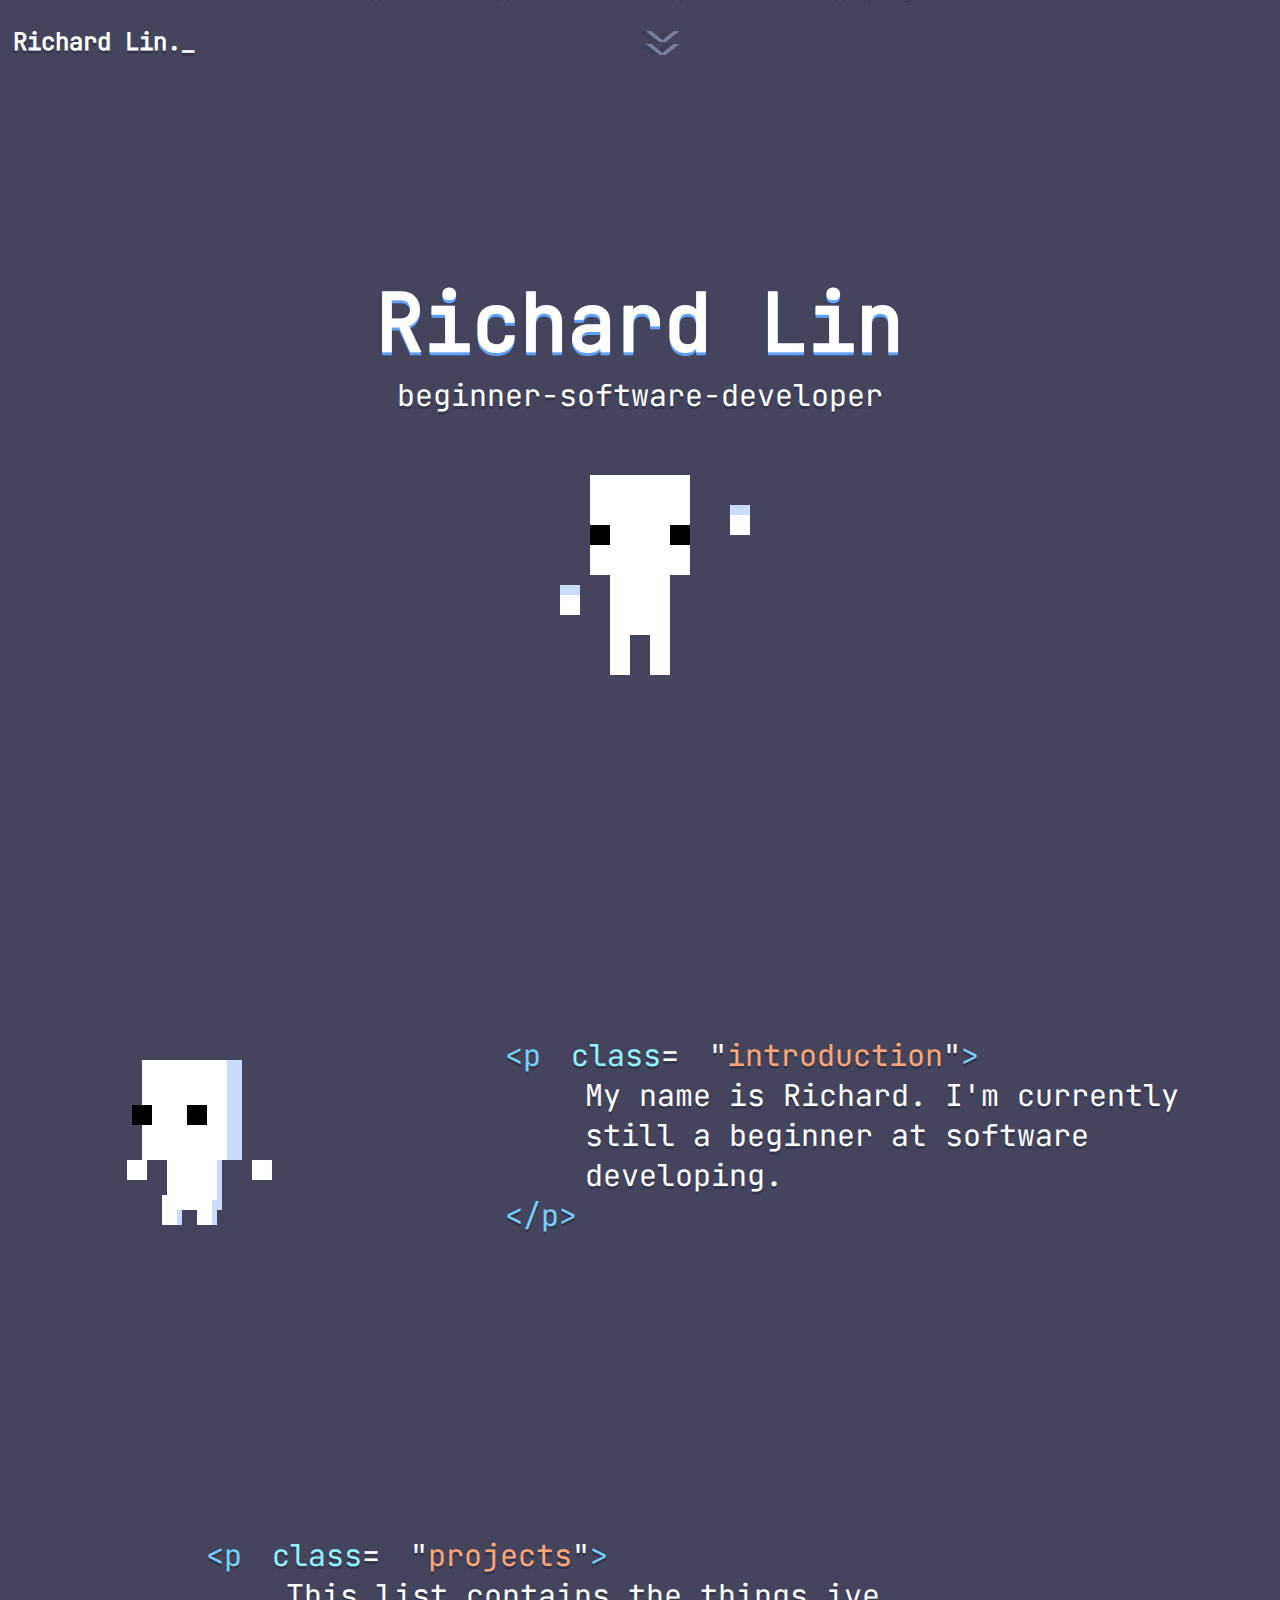
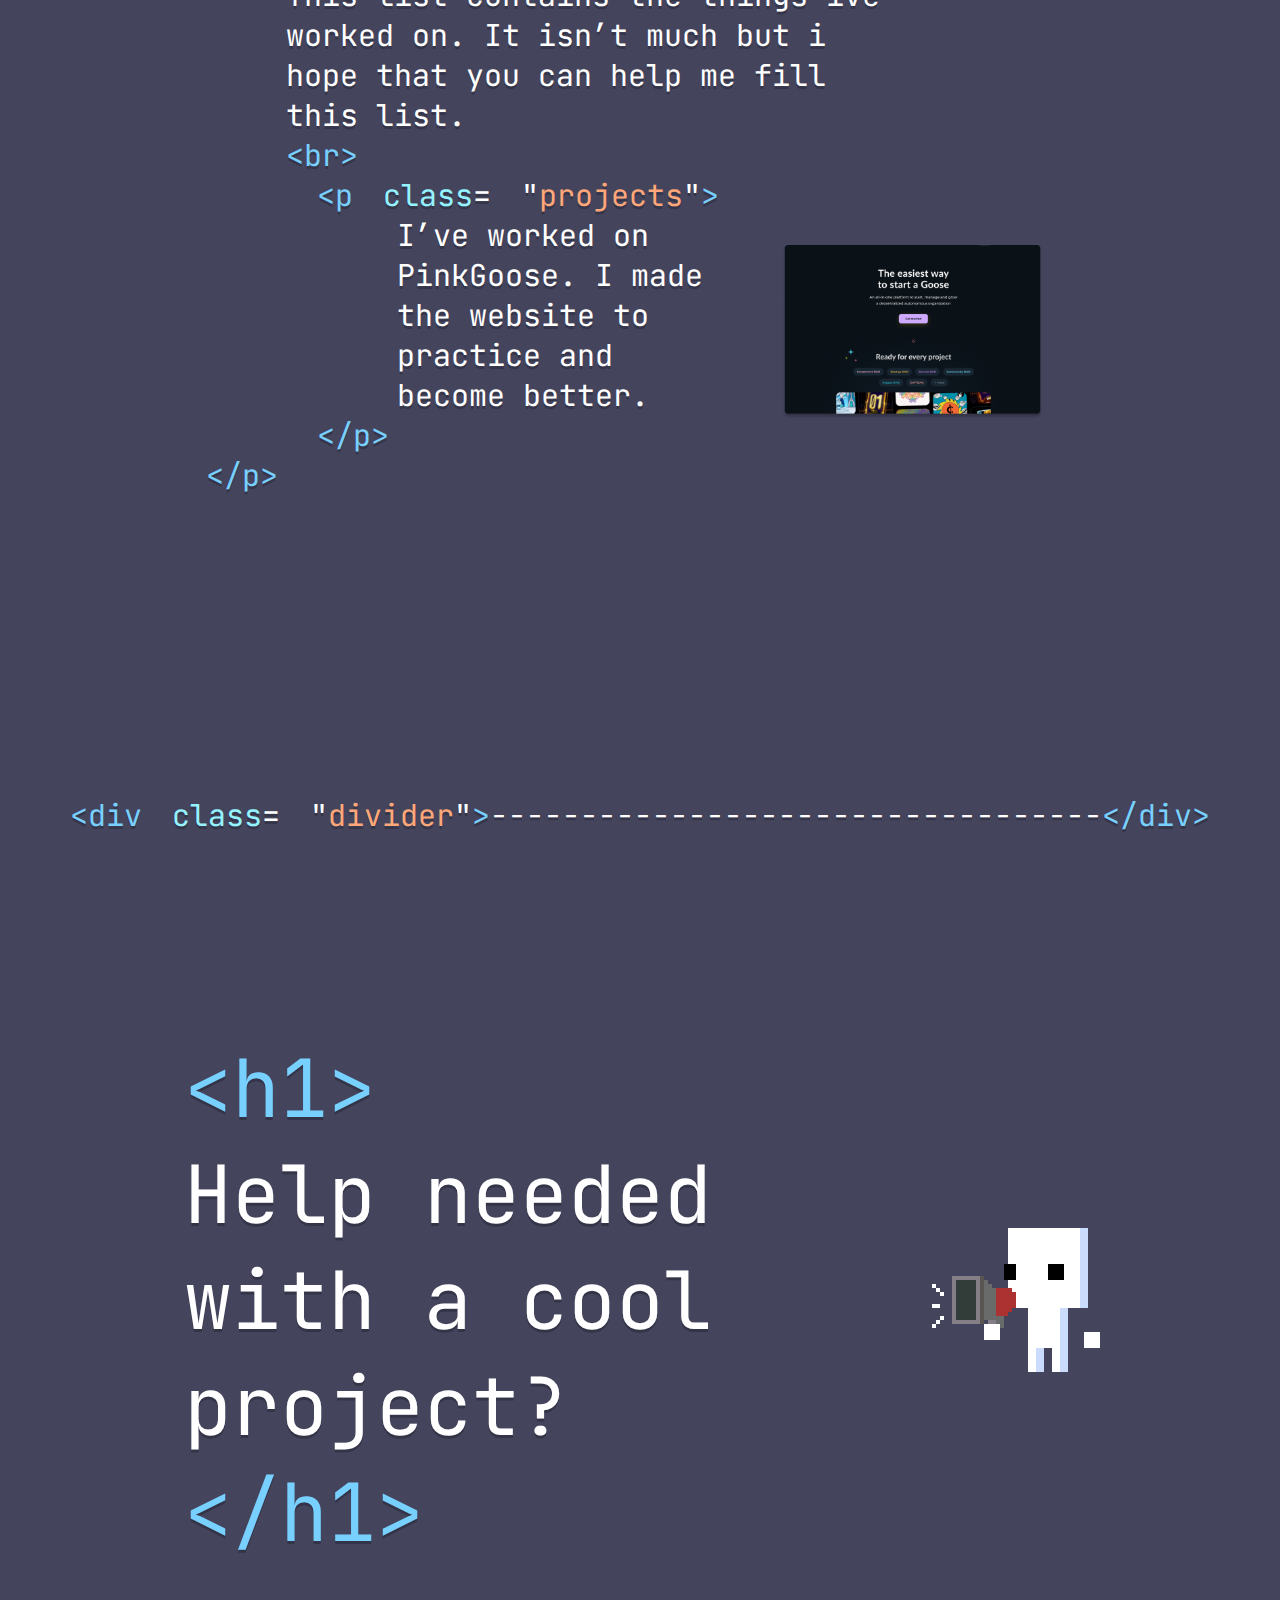
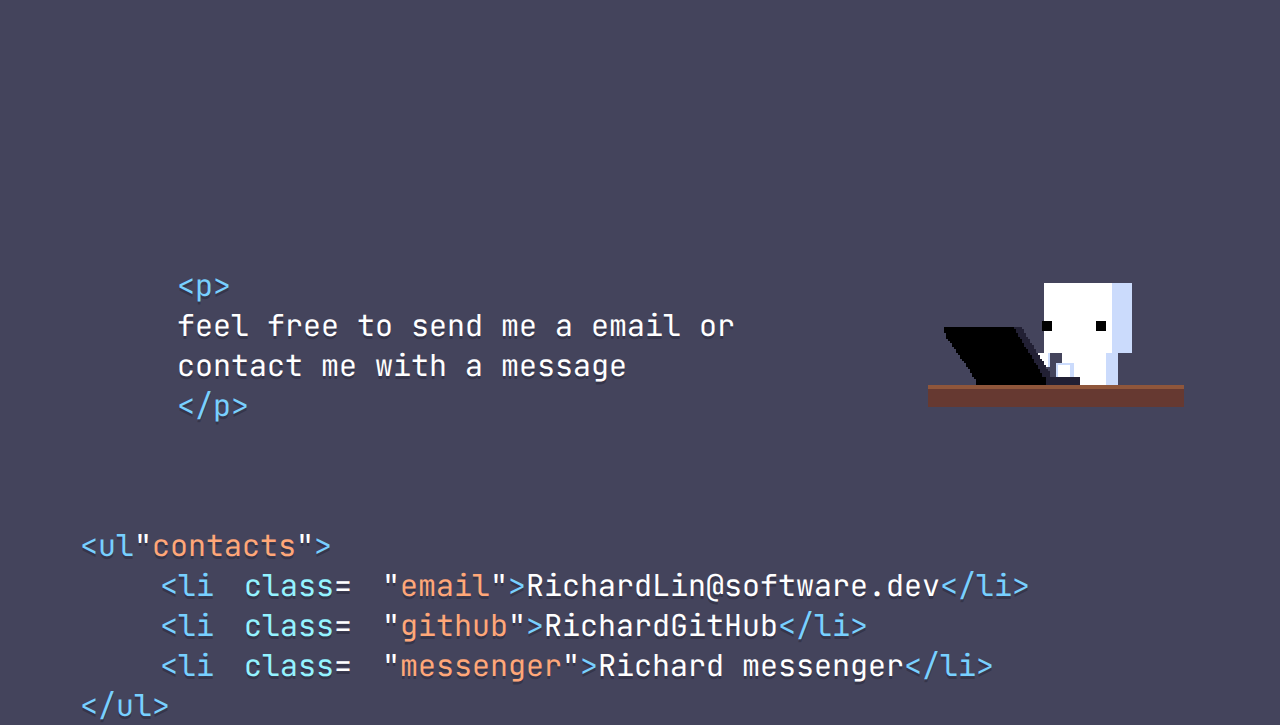
<file: Richard_Portofolio_file/Richard_Portofolio_website/index.html>
<!DOCTYPE html>
<html lang="en">

<head>
    <meta charset="UTF-8">
    <meta name="viewport" content="width=device-width, initial-scale=1.0">
    <title>Home</title>
    <link rel="icon" type="favicon" href="fotos/logo.png">
    <link rel="stylesheet" href="css/main.css">
</head>

<body>


    <!--De header voor mijn website-->
    <header>
        <div class="header-container">
            <h1 class="header-title">
                Richard Lin._
            </h1>
            <div class="header-column">
                <ul class="header-list-container">
                    <li><a class="header-pages" href="index.html">// home</a></li>
                    <li><a class="header-pages" href="about.html">// about me</a></li>
                    <li><a class="header-pages" href="contact.html">// contact</a></li>
                    <li><a class="header-pages" href="projects.html">// projects</a></li>
                </ul>
                <div class="arrow">>></div>
            </div>
        </div>
    </header>

    <!--De body-->
    <main>
        <div class="area-container">
            <div class="upper-header-main">
                <h1 class="main-large-title"> Richard Lin</h1>
                <p class="main-header-white-text">beginner-software-developer</p>

                <img class="wave" src="fotos/wave.gif" alt="wave">
            </div>

            <div class="items-container">

                <img class="intro-image" src="fotos/peanutdance.gif" alt="jelly">
                <div class="items-text-container">
                    <p class="items-text-row">
                        <span class="element-text">&#60;</span>
                        <span class="element-text gap-right">p</span>
                        <span class="class-text">class</span>
                        <span class="white-text gap-right">=</span>
                        <span class="white-text">"</span>
                        <span class="class-name-text">introduction</span>
                        <span class="white-text">"</span>
                        <span class="element-text">></span>
                    </p>
                    <p class="white-text text-gap-left">
                        My name is Richard. I'm currently<br>
                        still a beginner at software<br>
                        developing.
                    </p>
                    <p class="items-text-row">
                        <span class="element-text">&#60;</span>
                        <span class="element-text">/</span>
                        <span class="element-text">p</span>
                        <span class="element-text">></span>
                    </p>
                </div>
            </div>

            <div class="items-container">
                <div class="items-text-container">
                    <p class="items-text-row">
                        <span class="element-text">&#60;</span>
                        <span class="element-text gap-right">p</span>
                        <span class="class-text">class</span>
                        <span class="white-text gap-right">=</span>
                        <span class="white-text">"</span>
                        <span class="class-name-text">projects</span>
                        <span class="white-text">"</span>
                        <span class="element-text">></span>
                    </p>
                    <p class="white-text text-gap-left">
                        This list contains the things ive<br>
                        worked on. It isn’t much but i <br>
                        hope that you can help me fill<br>
                        this list. 
                    </p>

                    <p class="items-text-row text-gap-left">
                    <span class="element-text">&#60;</span>
                    <span class="element-text">b</span>
                    <span class="element-text">r</span>
                    <span class="element-text">></span>
                    </p>

                        <div class="items-container">
                        <div class="items-text-container text-gap-left">
                            <p class="items-text-row">
                                <span class="element-text">&#60;</span>
                                <span class="element-text gap-right">p</span>
                                <span class="class-text">class</span>
                                <span class="white-text gap-right">=</span>
                                <span class="white-text">"</span>
                                <span class="class-name-text">projects</span>
                                <span class="white-text">"</span>
                                <span class="element-text">></span>
                            </p>
                            <p class="white-text text-gap-left">
                                I’ve worked on <br>
                                PinkGoose. I made <br>
                                the website to <br>
                                practice and <br>
                                become better. <br>
                            </p>

                            <p class="items-text-row">
                                <span class="element-text">&#60;</span>
                                <span class="element-text">/</span>
                                <span class="element-text">p</span>
                                <span class="element-text">></span>
                            </p>
                        </div>

                        <img class="project-images project-image-top-margin" src="fotos/pinkgoose.png" alt="Slow wifi huh?">
                        </div>

                    <p class="items-text-row">
                        <span class="element-text">&#60;</span>
                        <span class="element-text">/</span>
                        <span class="element-text">p</span>
                        <span class="element-text">></span>
                    </p>
                </div>
            </div>

            <div class="divider-container">
                <p class="items-text-row">
                    <span class="element-text">&#60;</span>
                    <span class="element-text gap-right">div</span>
                    <span class="class-text">class</span>
                    <span class="white-text gap-right">=</span>
                    <span class="white-text">"</span>
                    <span class="class-name-text">divider</span>
                    <span class="white-text">"</span>
                    <span class="element-text">></span>
                    <p class="white-text">----------------------------------</p>
                    </p>
                    <p class="items-text-row">
                        <span class="element-text">&#60;</span>
                        <span class="element-text">/</span>
                        <span class="element-text">div</span>
                        <span class="element-text">></span>
                    </p>
                </p>
            </div>

        </div>
    </main>

    <!--De footer-->
    <footer>
         <!--De knopjes sturen je nog naar nergens want ik ben nog van plan om een werk e-mail en acount te maken-->
        <div class="area-container">

            <div class="items-container">
                <div class="items-text-container text-gap-left">
                    <p class="items-text-row">
                        <span class="element-text large-text">&#60;</span>
                        <span class="element-text large-text">h1</span>
                        <span class="element-text large-text">></span>
                    </p>
                        <p class="white-text large-text">
                            Help needed<br>
                            with a cool<br>
                            project?
                        </p>
                    <p class="items-text-row">
                        <span class="element-text large-text">&#60;</span>
                        <span class="element-text large-text">/</span>
                        <span class="element-text large-text">h1</span>
                        <span class="element-text large-text">></span>
                    </p>
                </div>
                <img class="contact-image" src="fotos/megaphone.gif" alt="hey">
            </div>

            <div class="items-text-container gap">
                <div class="items-container">
                    <div class="items-text-container text-gap-left">
                        <p class="items-text-row">
                            <span class="element-text">&#60;</span>
                            <span class="element-text">p</span>
                            <span class="element-text">></span>
                        </p>
                            <p class="white-text">
                                feel free to send me a email or <br>
                                contact me with a message <br>
                            </p>
                        <p class="items-text-row">
                            <span class="element-text">&#60;</span>
                            <span class="element-text">/</span>
                            <span class="element-text">p</span>
                            <span class="element-text">></span>
                        </p>
                    </div>
                    <img class="email-image" src="fotos/type.gif" alt="type">
                </div>

                <div class="items-text-container text-gap-left">
                    <p class="items-text-row">
                        <span class="element-text">&#60;</span>
                        <span class="element-text">ul</span>
                        <span class="white-text">"</span>
                        <span class="class-name-text">contacts</span>
                        <span class="white-text">"</span>
                        <span class="element-text">></span>
                    </p>
                        <div class="items-text-row text-gap-left">
                            <p class="items-text-row">
                                <span class="element-text small-text">&#60;</span>
                                <span class="element-text small-text gap-right">li</span>
                                <span class="class-text  small-text">class</span>
                                <span class="white-text small-text gap-right">=</span>
                                <span class="white-text small-text">"</span>
                                <span class="class-name-text small-text">email</span>
                                <span class="white-text small-text">"</span>
                                <span class="element-text small-text">></span>
                                <a href="#" class="white-text small-text links">RichardLin@software.dev</a>
                            <p class="items-text-row">
                                <span class="element-text small-text">&#60;</span>
                                <span class="element-text small-text">/</span>
                                <span class="element-text small-text">li</span>
                                <span class="element-text small-text">></span>
                            </p>
                        </div>

                        <div class="items-text-row text-gap-left">
                            <p class="items-text-row">
                                <span class="element-text small-text">&#60;</span>
                                <span class="element-text small-text gap-right">li</span>
                                <span class="class-text  small-text">class</span>
                                <span class="white-text small-text gap-right">=</span>
                                <span class="white-text small-text">"</span>
                                <span class="class-name-text small-text">github</span>
                                <span class="white-text small-text">"</span>
                                <span class="element-text small-text">></span>
                                <a href="#" class="white-text small-text links">RichardGitHub</a>
                            <p class="items-text-row">
                                <span class="element-text small-text">&#60;</span>
                                <span class="element-text small-text">/</span>
                                <span class="element-text small-text">li</span>
                                <span class="element-text small-text">></span>
                            </p>
                        </div>

                        <div class="items-text-row text-gap-left">
                            <p class="items-text-row">
                                <span class="element-text small-text">&#60;</span>
                                <span class="element-text small-text gap-right">li</span>
                                <span class="class-text  small-text">class</span>
                                <span class="white-text small-text gap-right">=</span>
                                <span class="white-text small-text">"</span>
                                <span class="class-name-text small-text">messenger</span>
                                <span class="white-text small-text">"</span>
                                <span class="element-text small-text">></span>
                                <a href="#" class="white-text small-text links">Richard messenger</a>
                            </p>
                            <p class="items-text-row">
                                <span class="element-text small-text">&#60;</span>
                                <span class="element-text small-text">/</span>
                                <span class="element-text small-text">li</span>
                                <span class="element-text small-text">></span>
                            </p>
                        </div>
                        <p class="items-text-row">
                            <span class="element-text">&#60;</span>
                            <span class="element-text">/</span>
                            <span class="element-text">ul</span>
                            <span class="element-text">></span>
                        </p>
                </div>
            </div>
        </div>
    </footer>

</body>

</html>
</file>
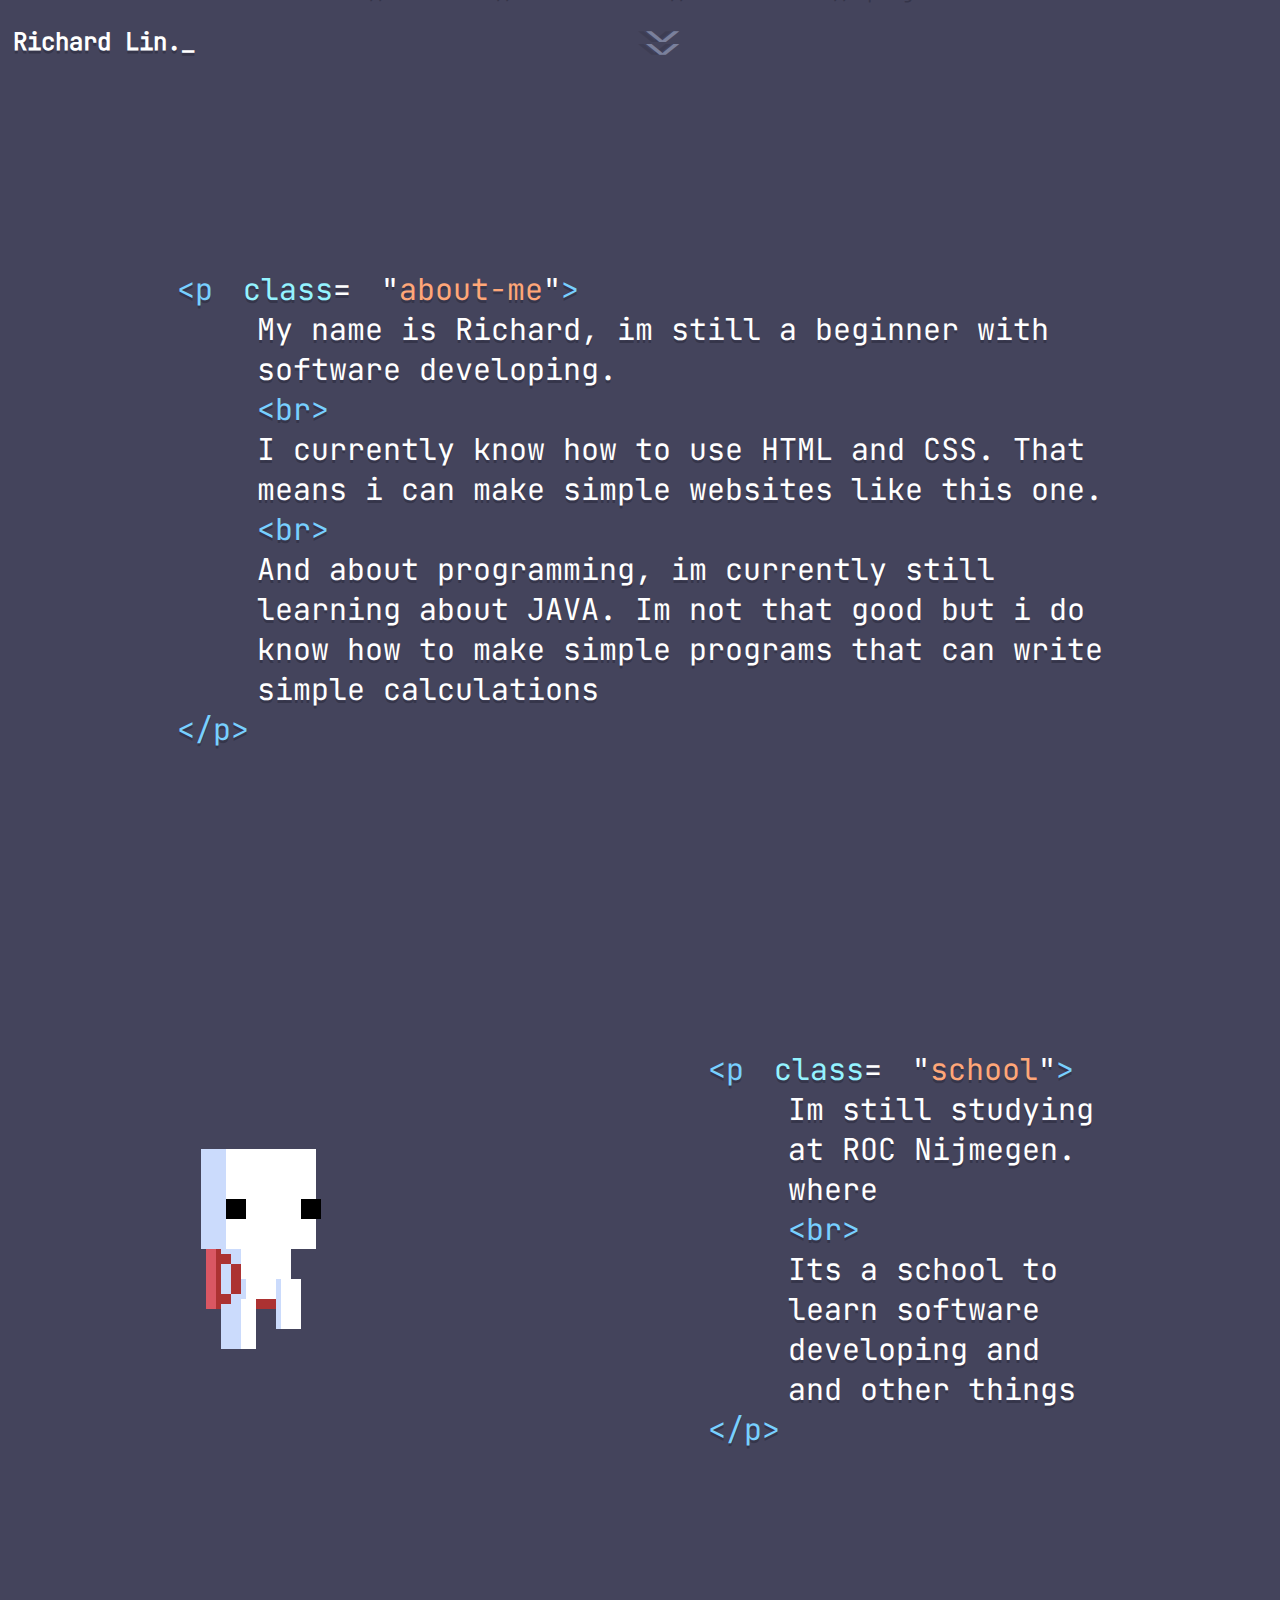
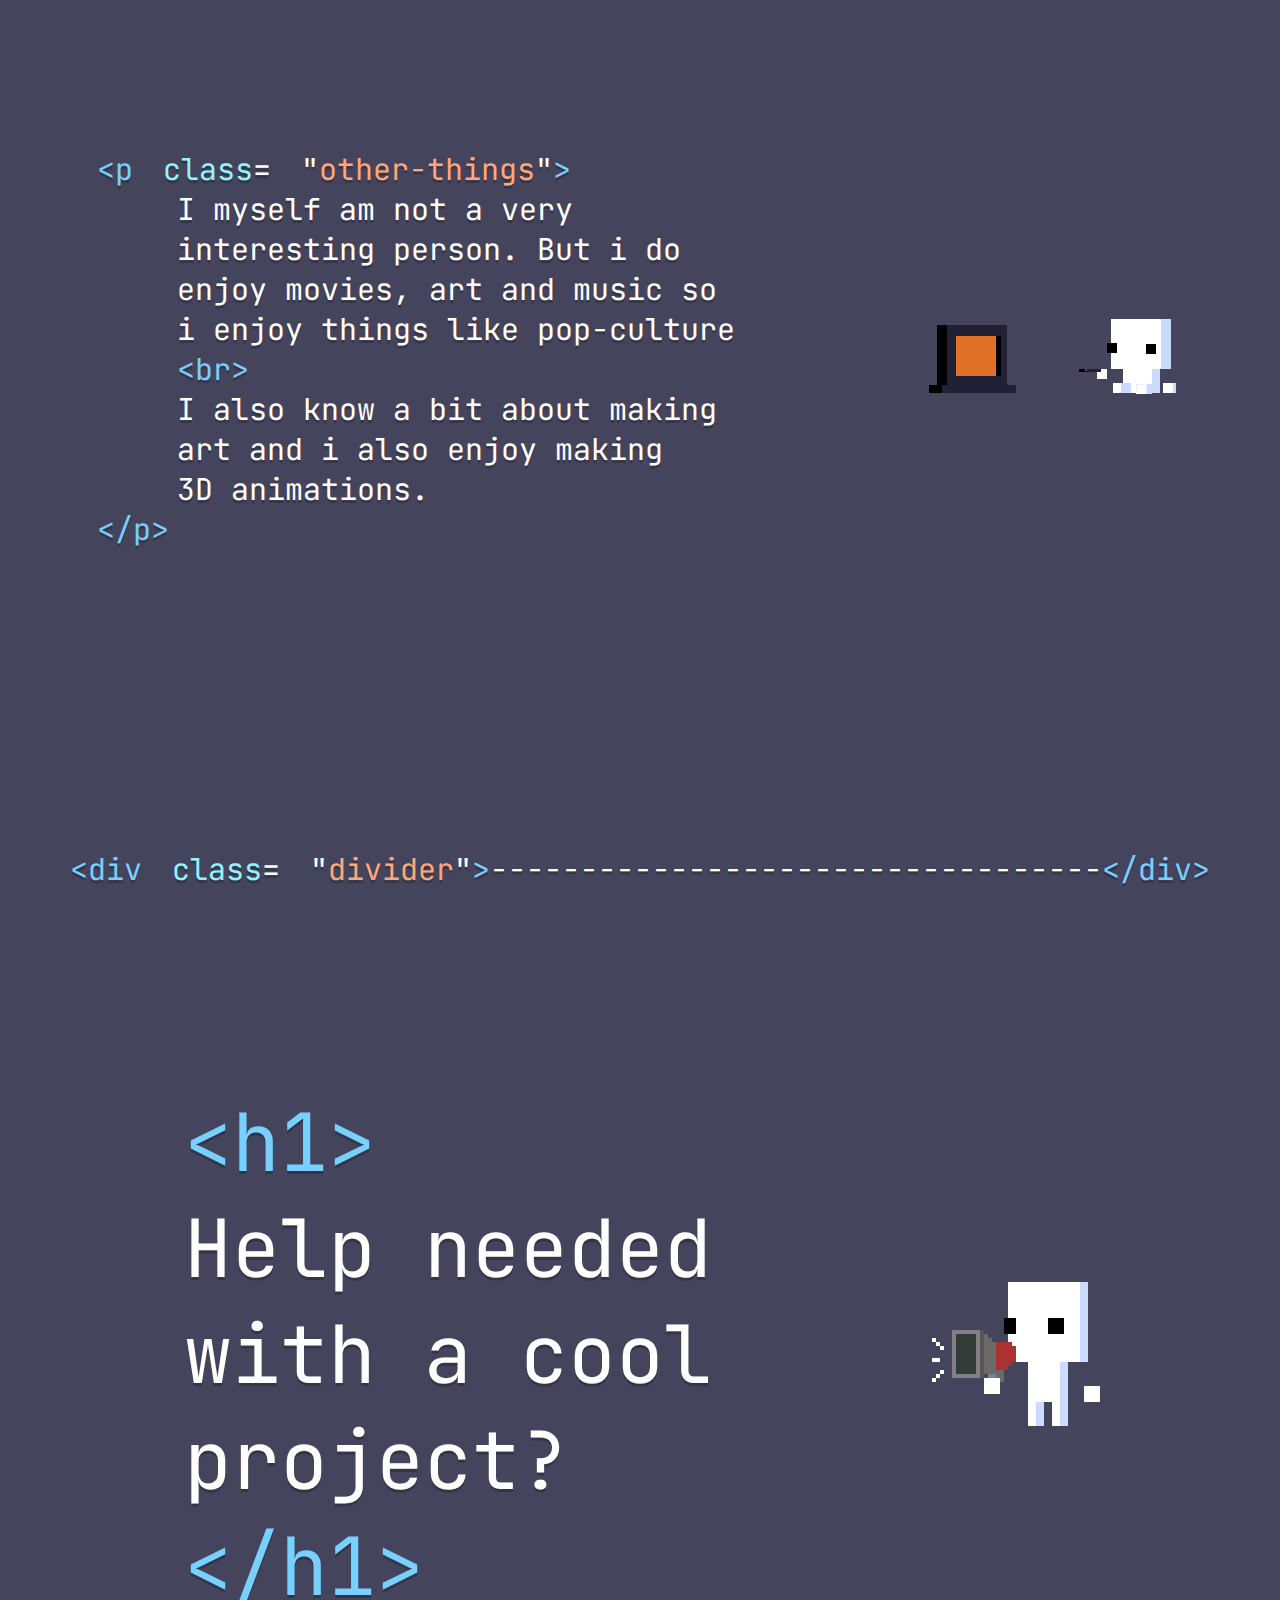
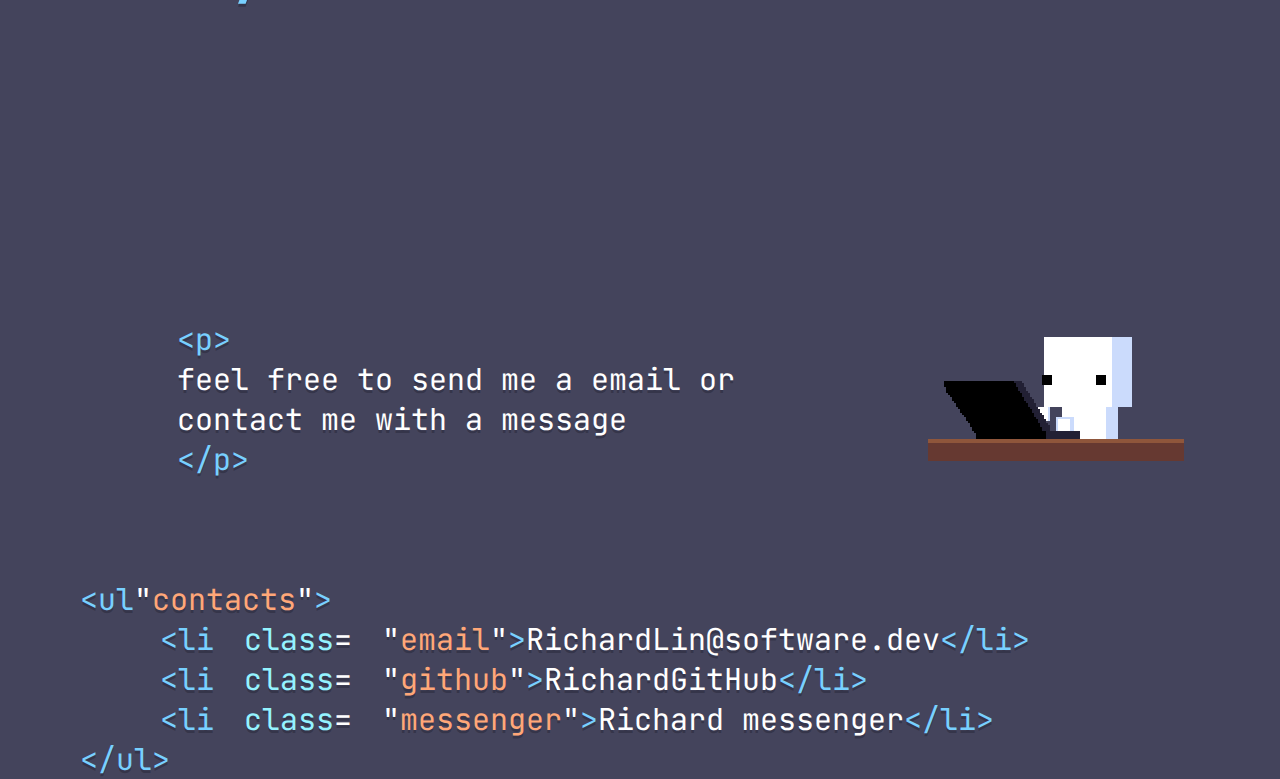
<file: Richard_Portofolio_file/Richard_Portofolio_website/about.html>
<!DOCTYPE html>
<html lang="en">
<head>
    <meta charset="UTF-8">
    <meta name="viewport" content="width=device-width, initial-scale=1.0">
    <title>About</title>
    <link rel="icon" type="favicon" href="fotos/logo.png">
    <link rel="stylesheet" href="css/main.css">
</head>
<body>
    <!--De header voor mijn website-->
    <header>
        <div class="header-container">
            <h1 class="header-title">
                Richard Lin._
            </h1>
            <div class="header-column">
                <ul class="header-list-container">
                    <li><a class="header-pages" href="index.html">// home</a></li>
                    <li><a class="header-pages" href="about.html">// about me</a></li>
                    <li><a class="header-pages" href="contact.html">// contact</a></li>
                    <li><a class="header-pages" href="projects.html">// projects</a></li>
                </ul>
                <div class="arrow">>></div>
            </div>
        </div>
    </header>

    <!--De body-->
    <main>
        <div class="area-container">
            <div class="items-container">
                <div class="items-text-container">
                    <p class="items-text-row">
                        <span class="element-text">&#60;</span>
                        <span class="element-text gap-right">p</span>
                        <span class="class-text">class</span>
                        <span class="white-text gap-right">=</span>
                        <span class="white-text">"</span>
                        <span class="class-name-text">about-me</span>
                        <span class="white-text">"</span>
                        <span class="element-text">></span>
                    </p>
                    <p class="white-text text-gap-left">
                        My name is Richard, im still a beginner with<br>
                        software developing.
                    </p>
                    <p class="items-text-row text-gap-left">
                        <span class="element-text">&#60;</span>
                        <span class="element-text">br</span>
                        <span class="element-text">></span>
                    </p>
                    <p class="white-text text-gap-left">
                        I currently know how to use HTML and CSS. That<br>
                        means i can make simple websites like this one.
                    </p>
                    <p class="items-text-row text-gap-left">
                        <span class="element-text">&#60;</span>
                        <span class="element-text">br</span>
                        <span class="element-text">></span>
                    </p>
                    <p class="white-text text-gap-left">
                        And about programming, im currently still<br>
                        learning about JAVA. Im not that good but i do<br>
                        know how to make simple programs that can write<br>
                        simple calculations
                    </p>
                    <p class="items-text-row">
                        <span class="element-text">&#60;</span>
                        <span class="element-text">/</span>
                        <span class="element-text">p</span>
                        <span class="element-text">></span>
                    </p>
                </div>
            </div>

            <div class="items-container">
                <img class="study-image" src="fotos/school.gif" alt="walk">
                <div class="items-text-container">
                    <p class="items-text-row">
                        <span class="element-text">&#60;</span>
                        <span class="element-text gap-right">p</span>
                        <span class="class-text">class</span>
                        <span class="white-text gap-right">=</span>
                        <span class="white-text">"</span>
                        <span class="class-name-text">school</span>
                        <span class="white-text">"</span>
                        <span class="element-text">></span>
                    </p>
                    <p class="white-text text-gap-left">
                        Im still studying<br>
                        at ROC Nijmegen. <br>
                        where<br>
                    </p>
                    <p class="items-text-row text-gap-left">
                        <span class="element-text">&#60;</span>
                        <span class="element-text">br</span>
                        <span class="element-text">></span>
                    </p>
                    <p class="white-text text-gap-left">
                        Its a school to<br>
                        learn software<br>
                        developing and<br>
                        and other things
                    </p>
                    <p class="items-text-row">
                        <span class="element-text">&#60;</span>
                        <span class="element-text">/</span>
                        <span class="element-text">p</span>
                        <span class="element-text">></span>
                    </p>
                </div>
            </div>

            <div class="items-container">
                <div class="items-text-container">
                    <p class="items-text-row">
                        <span class="element-text">&#60;</span>
                        <span class="element-text gap-right">p</span>
                        <span class="class-text">class</span>
                        <span class="white-text gap-right">=</span>
                        <span class="white-text">"</span>
                        <span class="class-name-text">other-things</span>
                        <span class="white-text">"</span>
                        <span class="element-text">></span>
                    </p>
                    <p class="white-text text-gap-left">
                        I myself am not a very<br>
                        interesting person. But i do <br>
                        enjoy movies, art and music so<br>
                        i enjoy things like pop-culture
                    </p>
                    <p class="items-text-row text-gap-left">
                        <span class="element-text">&#60;</span>
                        <span class="element-text">br</span>
                        <span class="element-text">></span>
                    </p>
                    <p class="white-text text-gap-left">
                        I also know a bit about making<br>
                        art and i also enjoy making<br>
                        3D animations.
                    </p>
                    <p class="items-text-row">
                        <span class="element-text">&#60;</span>
                        <span class="element-text">/</span>
                        <span class="element-text">p</span>
                        <span class="element-text">></span>
                    </p>
                </div>
                <img class="tv-image" src="fotos/tv.gif" alt="blue or orange">
            </div>

            <div class="divider-container">
                <p class="items-text-row">
                    <span class="element-text">&#60;</span>
                    <span class="element-text gap-right">div</span>
                    <span class="class-text">class</span>
                    <span class="white-text gap-right">=</span>
                    <span class="white-text">"</span>
                    <span class="class-name-text">divider</span>
                    <span class="white-text">"</span>
                    <span class="element-text">></span>
                    <p class="white-text">----------------------------------</p>
                </p>
                <p class="items-text-row">
                    <span class="element-text">&#60;</span>
                    <span class="element-text">/</span>
                    <span class="element-text">div</span>
                    <span class="element-text">></span>
                </p>
            </div>

        </div>
    </main>

    <!--De footer-->
    <footer>
         <!--De knopjes sturen je nog naar nergens want ik ben nog van plan om een werk e-mail en acount te maken-->
        <div class="area-container">

            <div class="items-container">
                <div class="items-text-container text-gap-left">
                    <p class="items-text-row">
                        <span class="element-text large-text">&#60;</span>
                        <span class="element-text large-text">h1</span>
                        <span class="element-text large-text">></span>
                    </p>
                        <p class="white-text large-text">
                            Help needed<br>
                            with a cool<br>
                            project?
                        </p>
                    <p class="items-text-row">
                        <span class="element-text large-text">&#60;</span>
                        <span class="element-text large-text">/</span>
                        <span class="element-text large-text">h1</span>
                        <span class="element-text large-text">></span>
                    </p>
                </div>
                <img class="contact-image" src="fotos/megaphone.gif" alt="hey">
            </div>

            <div class="items-text-container gap">
                <div class="items-container">
                    <div class="items-text-container text-gap-left">
                        <p class="items-text-row">
                            <span class="element-text">&#60;</span>
                            <span class="element-text">p</span>
                            <span class="element-text">></span>
                        </p>
                            <p class="white-text">
                                feel free to send me a email or <br>
                                contact me with a message <br>
                            </p>
                        <p class="items-text-row">
                            <span class="element-text">&#60;</span>
                            <span class="element-text">/</span>
                            <span class="element-text">p</span>
                            <span class="element-text">></span>
                        </p>
                    </div>
                    <img class="email-image" src="fotos/type.gif" alt="type">
                </div>

                <div class="items-text-container text-gap-left">
                    <p class="items-text-row">
                        <span class="element-text">&#60;</span>
                        <span class="element-text">ul</span>
                        <span class="white-text">"</span>
                        <span class="class-name-text">contacts</span>
                        <span class="white-text">"</span>
                        <span class="element-text">></span>
                    </p>
                        <div class="items-text-row text-gap-left">
                            <p class="items-text-row">
                                <span class="element-text small-text">&#60;</span>
                                <span class="element-text small-text gap-right">li</span>
                                <span class="class-text  small-text">class</span>
                                <span class="white-text small-text gap-right">=</span>
                                <span class="white-text small-text">"</span>
                                <span class="class-name-text small-text">email</span>
                                <span class="white-text small-text">"</span>
                                <span class="element-text small-text">></span>
                                <a href="#" class="white-text small-text links">RichardLin@software.dev</a>
                            <p class="items-text-row">
                                <span class="element-text small-text">&#60;</span>
                                <span class="element-text small-text">/</span>
                                <span class="element-text small-text">li</span>
                                <span class="element-text small-text">></span>
                            </p>
                        </div>

                        <div class="items-text-row text-gap-left">
                            <p class="items-text-row">
                                <span class="element-text small-text">&#60;</span>
                                <span class="element-text small-text gap-right">li</span>
                                <span class="class-text  small-text">class</span>
                                <span class="white-text small-text gap-right">=</span>
                                <span class="white-text small-text">"</span>
                                <span class="class-name-text small-text">github</span>
                                <span class="white-text small-text">"</span>
                                <span class="element-text small-text">></span>
                                <a href="#" class="white-text small-text links">RichardGitHub</a>
                            <p class="items-text-row">
                                <span class="element-text small-text">&#60;</span>
                                <span class="element-text small-text">/</span>
                                <span class="element-text small-text">li</span>
                                <span class="element-text small-text">></span>
                            </p>
                        </div>

                        <div class="items-text-row text-gap-left">
                            <p class="items-text-row">
                                <span class="element-text small-text">&#60;</span>
                                <span class="element-text small-text gap-right">li</span>
                                <span class="class-text  small-text">class</span>
                                <span class="white-text small-text gap-right">=</span>
                                <span class="white-text small-text">"</span>
                                <span class="class-name-text small-text">messenger</span>
                                <span class="white-text small-text">"</span>
                                <span class="element-text small-text">></span>
                                <a href="#" class="white-text small-text links">Richard messenger</a>
                            </p>
                            <p class="items-text-row">
                                <span class="element-text small-text">&#60;</span>
                                <span class="element-text small-text">/</span>
                                <span class="element-text small-text">li</span>
                                <span class="element-text small-text">></span>
                            </p>
                        </div>
                        <p class="items-text-row">
                            <span class="element-text">&#60;</span>
                            <span class="element-text">/</span>
                            <span class="element-text">ul</span>
                            <span class="element-text">></span>
                        </p>
                </div>
            </div>
        </div>
    </footer>
    
</body>
</html>
</file>
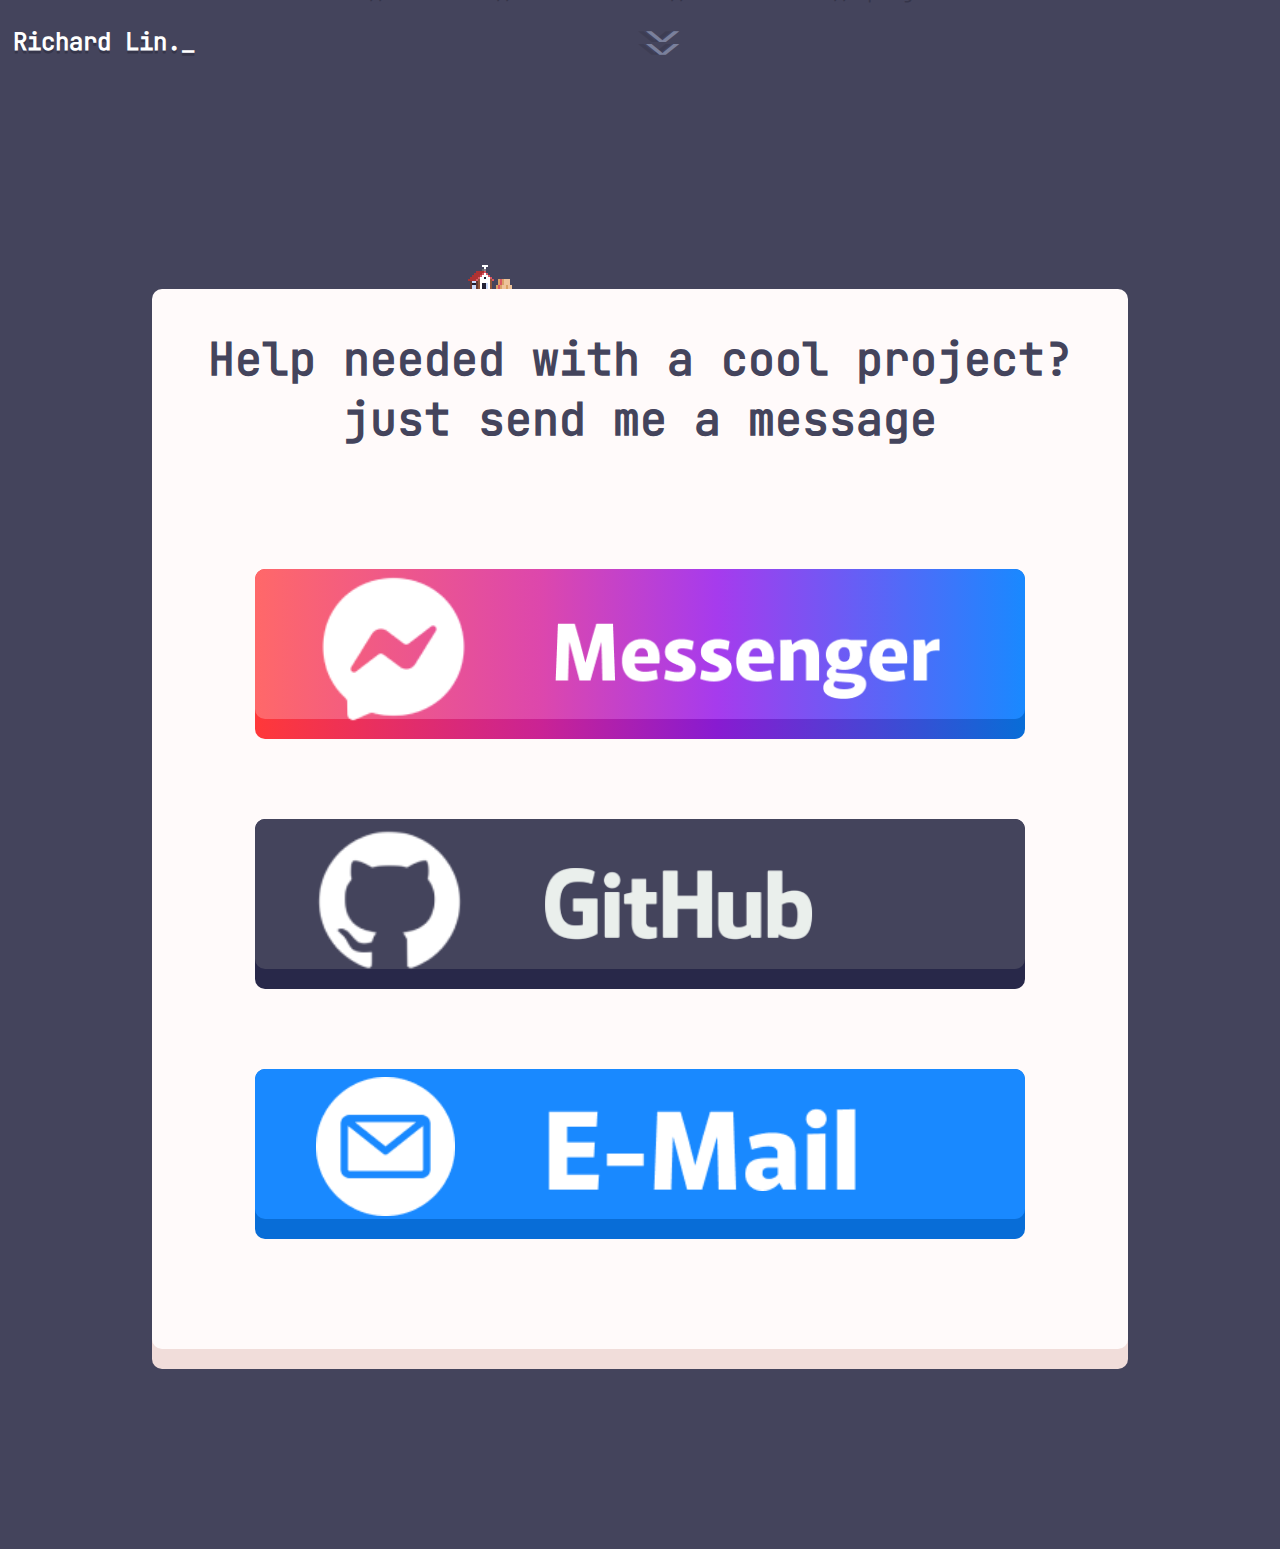
<file: Richard_Portofolio_file/Richard_Portofolio_website/contact.html>
<!DOCTYPE html>
<html lang="en">
<head>
    <meta charset="UTF-8">
    <meta name="viewport" content="width=device-width, initial-scale=1.0">
    <title>contact</title>
    <link rel="icon" type="favicon" href="fotos/logo.png">
    <link rel="stylesheet" href="css/main.css">
</head>
<body>
    <!--De header voor mijn website-->
    <header>
        <div class="header-container">
            <h1 class="header-title">
                Richard Lin._
            </h1>
            <div class="header-column">
                <ul class="header-list-container">
                    <li><a class="header-pages" href="index.html">// home</a></li>
                    <li><a class="header-pages" href="about.html">// about me</a></li>
                    <li><a class="header-pages" href="contact.html">// contact</a></li>
                    <li><a class="header-pages" href="projects.html">// projects</a></li>
                </ul>
                <div class="arrow">>></div>
            </div>
        </div>
    </header>

    <!--De body-->
    <main>
        <!--De knopjes sturen je nog naar nergens want ik ben nog van plan om een werk e-mail en acount te maken-->
        <div class="column-container">
            <img class="house-image" src="fotos/house.gif" alt="house">
            <div class="contact-container">
                <h2 class="contact-text">Help needed with a cool project? just send me a message</h2>
                <di class="contact-links-container">

                    <a href="#" class="messenger-container contact-hover">
                        <div class="contact-link messenger">
                            <img class="messenger-icon" src="fotos/messenger-icon.png" alt="messenger icon">
                            <img class="messenger-text" src="fotos/Messenger-text.png" alt="messenger">
                        </div>
                    </a>

                    <a href="#" class="github-container contact-hover">
                        <div class="contact-link github">
                            <img class="github-icon" src="fotos/Github-icon.png" alt="github icon">
                            <img class="github-text" src="fotos/Github-text.png" alt="messenger">
                        </div>
                    </a>

                    <a href="#" class="email-container contact-hover">
                        <div class="contact-link email"> 
                            <img class="email-icon" src="fotos/Email-icon.png" alt="email">
                            <img class="email-text" src="fotos/Email-text.png" alt="messenger">
                        </div>
                    </a>
                </di>
            </div>
        </div>
    </main>
</body>
</html>
</file>
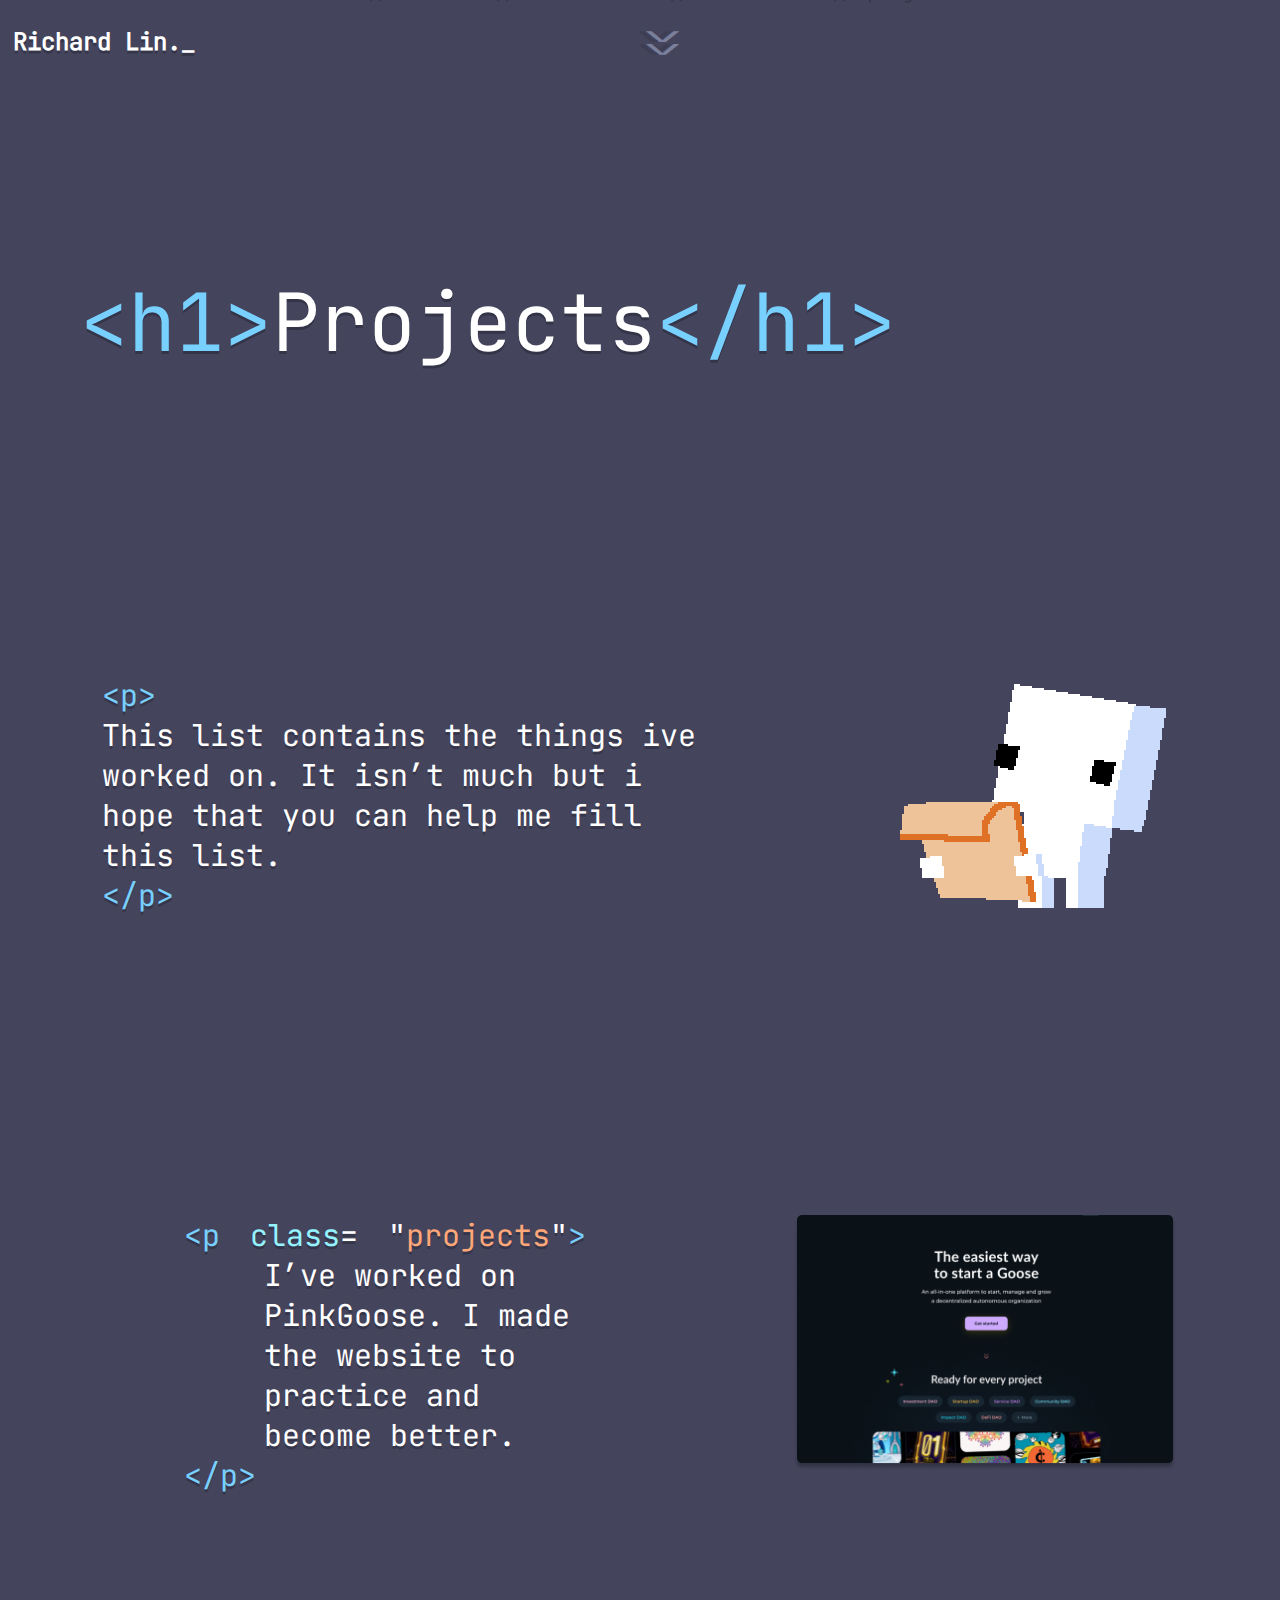
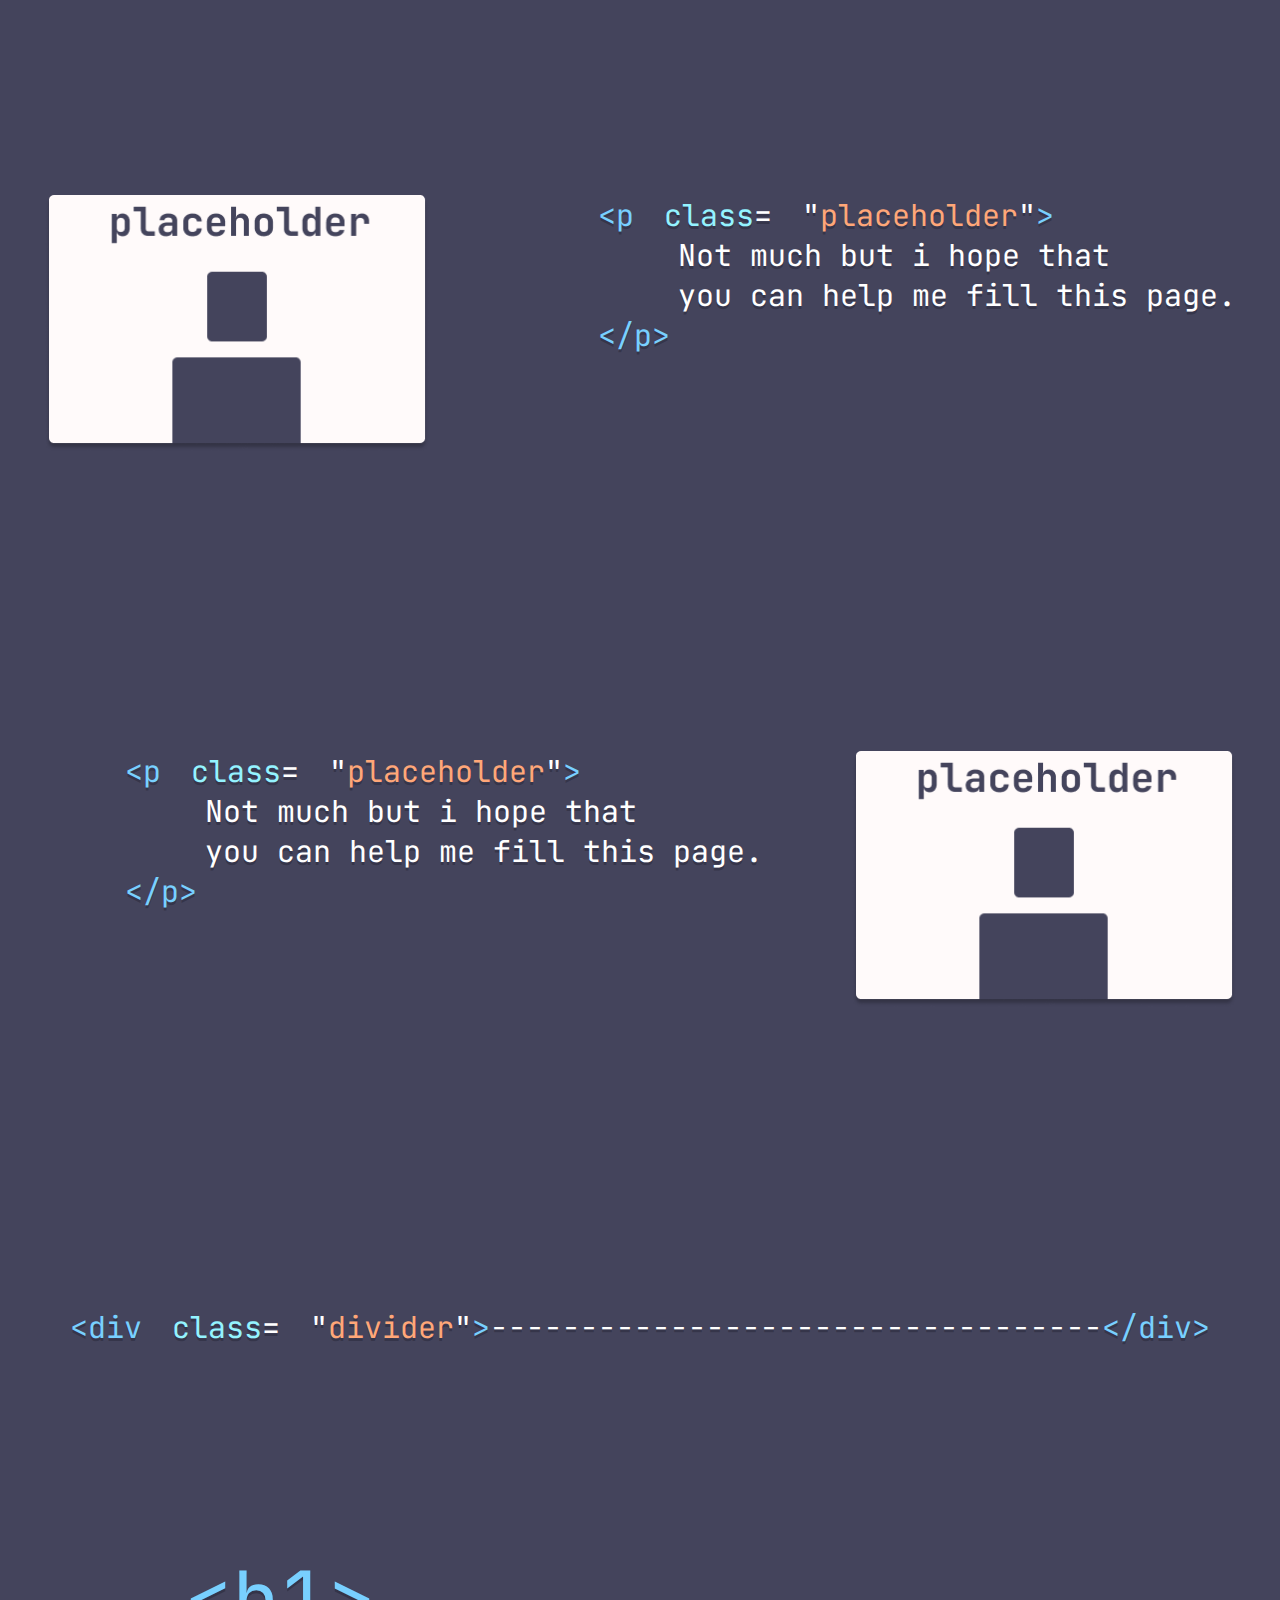
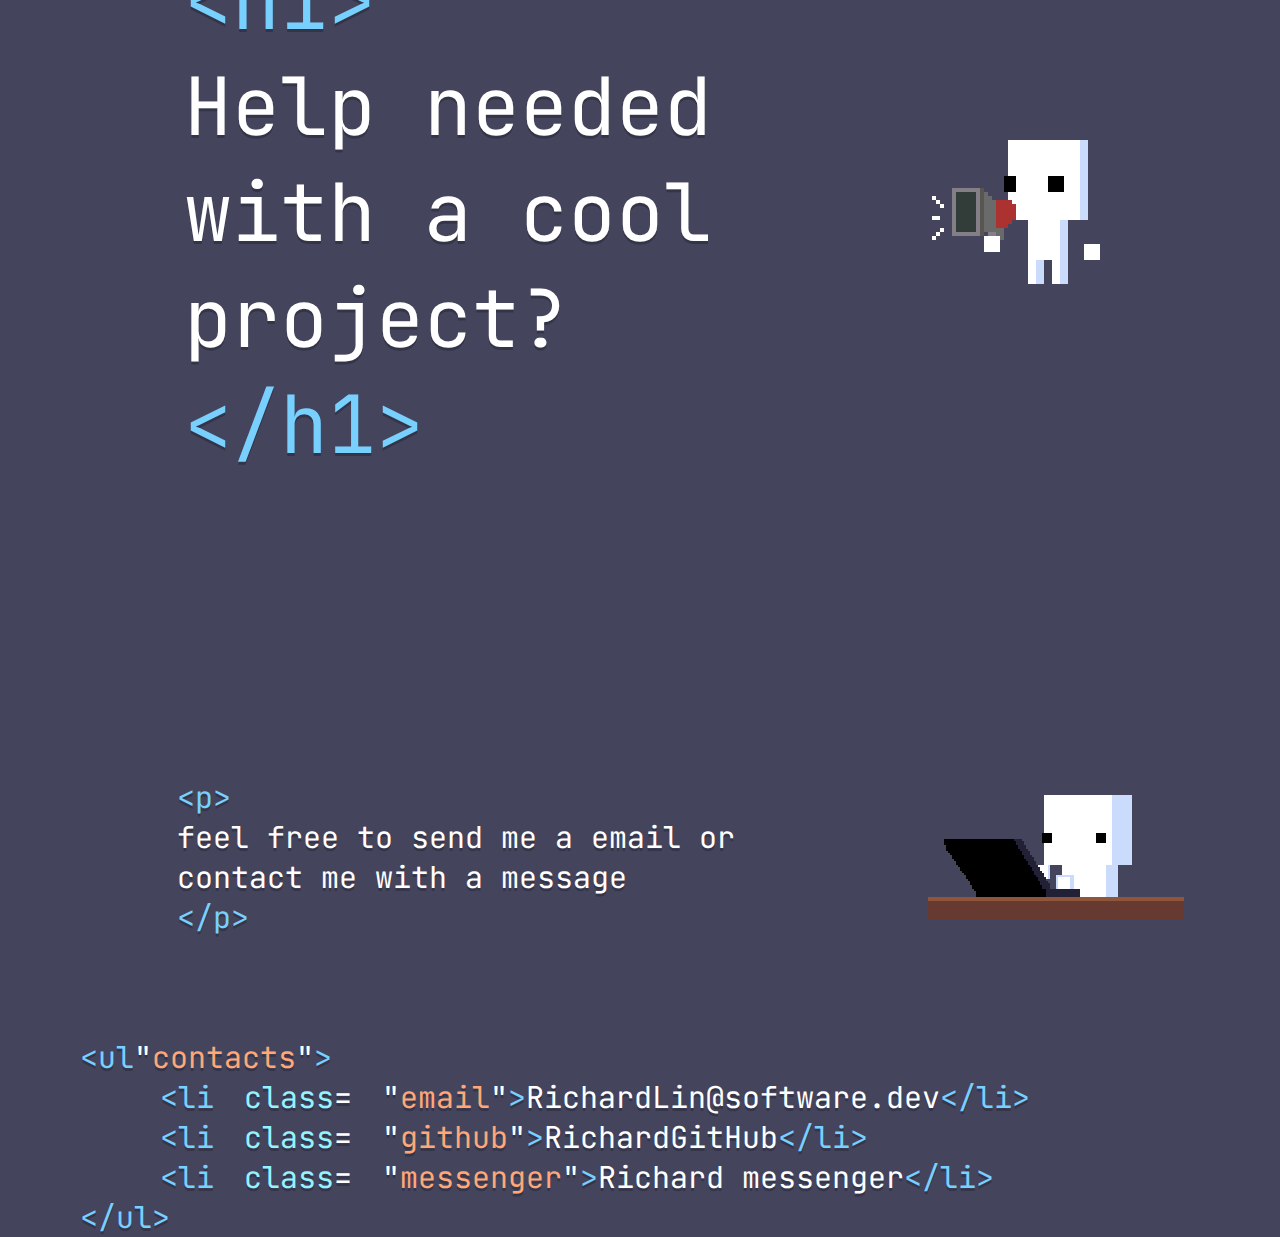
<file: Richard_Portofolio_file/Richard_Portofolio_website/projects.html>
<!DOCTYPE html>
<html lang="en">
<head>
    <meta charset="UTF-8">
    <meta name="viewport" content="width=device-width, initial-scale=1.0">
    <title>project</title>
    <link rel="icon" type="favicon" href="fotos/logo.png">
    <link rel="stylesheet" href="css/main.css">
</head>
<body>
    <!--De header voor mijn website-->
    <header>
        <div class="header-container">
            <h1 class="header-title">
                Richard Lin._
            </h1>
            <div class="header-column">
                <ul class="header-list-container">
                    <li><a class="header-pages" href="index.html">// home</a></li>
                    <li><a class="header-pages" href="about.html">// about me</a></li>
                    <li><a class="header-pages" href="contact.html">// contact</a></li>
                    <li><a class="header-pages" href="projects.html">// projects</a></li>
                </ul>
                <div class="arrow">>></div>
            </div>
        </div>
    </header>

    <!--De body-->
    <main>
        <div class="area-container">
            <div class="items-text-row">
                <p class="items-text-row text-gap-left">
                    <span class="element-text large-text">&#60;</span>
                    <span class="element-text large-text">h1</span>
                    <span class="element-text large-text">></span>
                </p>
                <p class="large-text white-text">Projects</p>
                <p class="items-text-row">
                    <span class="element-text large-text">&#60;</span>
                    <span class="element-text large-text">/</span>
                    <span class="element-text large-text">h1</span>
                    <span class="element-text large-text">></span>
                </p>
            </div>

            <div class="items-container">
                <div class="items-text-container">
                    <p class="items-text-row">
                        <span class="element-text">&#60;</span>
                        <span class="element-text">p</span>
                        <span class="element-text">></span>
                    </p>
                        <p class="white-text">
                            This list contains the things ive<br>
                            worked on. It isn’t much but i <br>
                            hope that you can help me fill<br>
                            this list. 
                        </p>
                    <p class="items-text-row">
                        <span class="element-text">&#60;</span>
                        <span class="element-text">/</span>
                        <span class="element-text">p</span>
                        <span class="element-text">></span>
                    </p>
                </div>
                <img class="list-image" src="fotos/list.gif" alt="checking">
            </div>

            <div class="items-container">
                <div class="items-text-container text-gap-left">
                    <p class="items-text-row">
                        <span class="element-text">&#60;</span>
                        <span class="element-text gap-right">p</span>
                        <span class="class-text">class</span>
                        <span class="white-text gap-right">=</span>
                        <span class="white-text">"</span>
                        <span class="class-name-text">projects</span>
                        <span class="white-text">"</span>
                        <span class="element-text">></span>
                    </p>
                    <p class="white-text text-gap-left">
                        I’ve worked on <br>
                        PinkGoose. I made <br>
                        the website to <br>
                        practice and <br>
                        become better. <br>
                    </p>

                    <p class="items-text-row">
                        <span class="element-text">&#60;</span>
                        <span class="element-text">/</span>
                        <span class="element-text">p</span>
                        <span class="element-text">></span>
                    </p>
                </div>

                <img class="project-images" src="fotos/pinkgoose.png" alt="Slow wifi huh?">
                </div>

                <div class="items-container">
                    <img class="project-images" src="fotos/placeholder image.png" alt="Slow wifi huh?">
                    <div class="items-text-container text-gap-left">
                        <p class="items-text-row">
                            <span class="element-text">&#60;</span>
                            <span class="element-text gap-right">p</span>
                            <span class="class-text">class</span>
                            <span class="white-text gap-right">=</span>
                            <span class="white-text">"</span>
                            <span class="class-name-text">placeholder</span>
                            <span class="white-text">"</span>
                            <span class="element-text">></span>
                        </p>
                        <p class="white-text text-gap-left">
                            Not much but i hope that<br>
                            you can help me fill this page.
                        </p>

                        <p class="items-text-row">
                            <span class="element-text">&#60;</span>
                            <span class="element-text">/</span>
                            <span class="element-text">p</span>
                            <span class="element-text">></span>
                        </p>
                    </div>
                    </div>

                    <div class="items-container">
                        <div class="items-text-container text-gap-left">
                            <p class="items-text-row">
                                <span class="element-text">&#60;</span>
                                <span class="element-text gap-right">p</span>
                                <span class="class-text">class</span>
                                <span class="white-text gap-right">=</span>
                                <span class="white-text">"</span>
                                <span class="class-name-text">placeholder</span>
                                <span class="white-text">"</span>
                                <span class="element-text">></span>
                            </p>
                            <p class="white-text text-gap-left">
                                Not much but i hope that<br>
                                you can help me fill this page.
                            </p>

                            <p class="items-text-row">
                                <span class="element-text">&#60;</span>
                                <span class="element-text">/</span>
                                <span class="element-text">p</span>
                                <span class="element-text">></span>
                            </p>
                        </div>

                        <img class="project-images" src="fotos/placeholder image.png" alt="Slow wifi huh?">
                        </div>

            <div class="divider-container">
                <p class="items-text-row">
                    <span class="element-text">&#60;</span>
                    <span class="element-text gap-right">div</span>
                    <span class="class-text">class</span>
                    <span class="white-text gap-right">=</span>
                    <span class="white-text">"</span>
                    <span class="class-name-text">divider</span>
                    <span class="white-text">"</span>
                    <span class="element-text">></span>
                    <p class="white-text">----------------------------------</p>
                </p>
                <p class="items-text-row">
                    <span class="element-text">&#60;</span>
                    <span class="element-text">/</span>
                    <span class="element-text">div</span>
                    <span class="element-text">></span>
                </p>
            </div>
        </div>
    </main>

    <!--De footer-->
    <footer>
         <!--De knopjes sturen je nog naar nergens want ik ben nog van plan om een werk e-mail en acount te maken-->
        <div class="area-container">

            <div class="items-container">
                <div class="items-text-container text-gap-left">
                    <p class="items-text-row">
                        <span class="element-text large-text">&#60;</span>
                        <span class="element-text large-text">h1</span>
                        <span class="element-text large-text">></span>
                    </p>
                        <p class="white-text large-text">
                            Help needed<br>
                            with a cool<br>
                            project?
                        </p>
                    <p class="items-text-row">
                        <span class="element-text large-text">&#60;</span>
                        <span class="element-text large-text">/</span>
                        <span class="element-text large-text">h1</span>
                        <span class="element-text large-text">></span>
                    </p>
                </div>
                <img class="contact-image" src="fotos/megaphone.gif" alt="hey">
            </div>

            <div class="items-text-container gap">
                <div class="items-container">
                    <div class="items-text-container text-gap-left">
                        <p class="items-text-row">
                            <span class="element-text">&#60;</span>
                            <span class="element-text">p</span>
                            <span class="element-text">></span>
                        </p>
                            <p class="white-text">
                                feel free to send me a email or <br>
                                contact me with a message <br>
                            </p>
                        <p class="items-text-row">
                            <span class="element-text">&#60;</span>
                            <span class="element-text">/</span>
                            <span class="element-text">p</span>
                            <span class="element-text">></span>
                        </p>
                    </div>
                    <img class="email-image" src="fotos/type.gif" alt="type">
                </div>

                <div class="items-text-container text-gap-left">
                    <p class="items-text-row">
                        <span class="element-text">&#60;</span>
                        <span class="element-text">ul</span>
                        <span class="white-text">"</span>
                        <span class="class-name-text">contacts</span>
                        <span class="white-text">"</span>
                        <span class="element-text">></span>
                    </p>
                        <div class="items-text-row text-gap-left">
                            <p class="items-text-row">
                                <span class="element-text small-text">&#60;</span>
                                <span class="element-text small-text gap-right">li</span>
                                <span class="class-text  small-text">class</span>
                                <span class="white-text small-text gap-right">=</span>
                                <span class="white-text small-text">"</span>
                                <span class="class-name-text small-text">email</span>
                                <span class="white-text small-text">"</span>
                                <span class="element-text small-text">></span>
                                <a href="#" class="white-text small-text links">RichardLin@software.dev</a>
                            <p class="items-text-row">
                                <span class="element-text small-text">&#60;</span>
                                <span class="element-text small-text">/</span>
                                <span class="element-text small-text">li</span>
                                <span class="element-text small-text">></span>
                            </p>
                        </div>

                        <div class="items-text-row text-gap-left">
                            <p class="items-text-row">
                                <span class="element-text small-text">&#60;</span>
                                <span class="element-text small-text gap-right">li</span>
                                <span class="class-text  small-text">class</span>
                                <span class="white-text small-text gap-right">=</span>
                                <span class="white-text small-text">"</span>
                                <span class="class-name-text small-text">github</span>
                                <span class="white-text small-text">"</span>
                                <span class="element-text small-text">></span>
                                <a href="#" class="white-text small-text links">RichardGitHub</a>
                            <p class="items-text-row">
                                <span class="element-text small-text">&#60;</span>
                                <span class="element-text small-text">/</span>
                                <span class="element-text small-text">li</span>
                                <span class="element-text small-text">></span>
                            </p>
                        </div>

                        <div class="items-text-row text-gap-left">
                            <p class="items-text-row">
                                <span class="element-text small-text">&#60;</span>
                                <span class="element-text small-text gap-right">li</span>
                                <span class="class-text  small-text">class</span>
                                <span class="white-text small-text gap-right">=</span>
                                <span class="white-text small-text">"</span>
                                <span class="class-name-text small-text">messenger</span>
                                <span class="white-text small-text">"</span>
                                <span class="element-text small-text">></span>
                                <a href="#" class="white-text small-text links">Richard messenger</a>
                            </p>
                            <p class="items-text-row">
                                <span class="element-text small-text">&#60;</span>
                                <span class="element-text small-text">/</span>
                                <span class="element-text small-text">li</span>
                                <span class="element-text small-text">></span>
                            </p>
                        </div>
                        <p class="items-text-row">
                            <span class="element-text">&#60;</span>
                            <span class="element-text">/</span>
                            <span class="element-text">ul</span>
                            <span class="element-text">></span>
                        </p>
                </div>
            </div>
        </div>
    </footer>
</body>
</html>
</file>
<file: Richard_Portofolio_file/Richard_Portofolio_website/css/main.css>
*{
    padding: 0;
    margin: 0;
}

html{
    scroll-behavior: smooth;
}

@font-face {
    font-family: jetmono;
    src: url(../font/static/JetBrainsMono-Regular.ttf);
}

/* Dit is de default van alles*/
body{
    background-color: #44445c;
    font-size: 30px;
    color: #fceccc;
    font-family: jetmono;
    text-shadow: 0px 3px #2525367d;

}

.header-column {
    display: flex;
    flex-direction: column;
    justify-content: center;
    align-items: center;
    width: 98%;
    gap: 24px;
    position: absolute;
    transform: translate(0, -50px);
    transition: 1s;
}.header-column:hover {
    transform: translate(0, -5px);
    transition: 0.5s;
    gap: 10px;
}.header-column:hover .arrow {
    rotate: 270deg;
}

.arrow{
    font-size: 25px;
    gap: 5%;
    color: #cbdbfc;
    opacity: 0.4;
    cursor: default;
    rotate: 90deg;
    transition: 0.5s;
    transform: scaleY(2.5);
    margin-left: 49px;
}
.header-list-container{
    list-style: none;
    display: flex;
    flex-direction: row;
    width: 69.8%;
    color: white;
    background-color: #44445c00;
    justify-content: center;
    gap: 4.85%;
    font-size: 20px;
    transition: 1s;
    margin-left: 50px;
}.header-list-container:hover{
    transition: 0.5s;
    margin-bottom: 0;
}

.header-pages{
    width: auto;
    height: auto;
    background-color: #44445c00;
    transition: 0.5s;
    cursor: pointer;
    text-decoration: none;
    color: white;
}.header-pages:hover{
    color: #cbdbfc;
    transition: 1s;
    font-size: 24px;
}

.header-title{
    color: white;
    font-size: 24px;
    font-weight: bold;
    width: 20%;
}

.header-container{
    display: flex;
    flex-direction: row;
    margin-top: 1%;
    padding: 1%;
}

.header-pages-container{
    display: flex;
    flex-direction: column;
    width: 99.8%;
    height: 200px;
    justify-content: start;
}

.area-container{
    flex-direction: column;
    display: flex;
    gap: 300px;
    margin-top: 200px;
}

.upper-header-main{
    width: 100%;
    display: flex;
    flex-direction: column;
    justify-content: center;
    margin: 0 auto;
}

.main-large-title{
    color: white;
    font-size: 80px;
    text-shadow: 0px 3px #639ffc;
    text-align: center;
}

.main-header-white-text{
    text-align: center;
    color: #fff;
}

.white-text{
    color: #fff;
}

.wave{
    margin: 0 auto;
}

.intro-image{
    margin: auto 0;
}

.contact-image{
    width: 20%;
    height: fit-content;
    margin: auto 0;
}

.study-image{
    margin: auto 0;
    transform: scaleX(-1);
}

.tv-image{
    margin: auto 0;
}

.email-image{
    margin: auto 0;
}

.list-image{
    margin: auto 0;
    transform: scaleX(-1);
}

.element-text{
    color: #78D0FF;
}

.class-text{
    color: #94F3FF;
}

.house-image{
    height: auto;
    width: fit-content;
    align-self: center;
    margin-right: 300px;
}

.column-container{
    display: flex;
    flex-direction: column;
    justify-content: start;
    margin-top: 180px;
}

.class-name-text{
    color: #FFA778;
}

.items-container{
    display: flex;
    flex-direction: row;
    justify-content: space-around;
}


.items-text-container{
    display: flex;
    flex-direction: column;
}

.items-text-row{
    display: flex;
    flex-direction: row;
}

.gap-right {
    margin-right: 30px;
}

.text-gap-left{
    margin-left: 80px;
}

.large-text{
    font-size: 80px;
}

.small-text{
    font-size: 30px;
}

.links{
    text-decoration: none;
}

.links:hover{
    text-decoration: underline;
}

.gap{
    gap: 100px;
}

.project-images{
    width: 30%;
    height: fit-content;
}

.project-image-top-margin{
    margin-top: 70px;
}

.divider-container{
    flex-direction: row;
    justify-content: center;
    display: flex;
}

.contact-container{
    background-color: #FFFAFA;
    width: 70%;
    margin: auto;
    padding: 40px;
    display: flex;
    flex-direction: column;
    justify-content: space-between;
    border-radius: 10px;
    box-shadow: 0 20px #F1DDDA;
    margin-bottom: 200px;
}

.contact-links-container{
    display: flex;
    flex-direction: column;
    padding: 20px;
    justify-content: start;
    margin-top: 100px;
    margin-bottom: 50px;
    gap: 80px;
}

.contact-link{
    display: flex;
    flex-direction: row;
    justify-content: start;
    width: 90%;
    height: 150px;
    border-radius: 10px;
    background-color: #fceccc;
    margin: auto;
}

.messenger{
    background: rgb(255,104,105);
    background: linear-gradient(90deg, rgba(255,104,105,1) 0%, rgba(221,71,172,1) 37%, rgba(166,59,237,1) 60%, rgba(25,137,255,1) 100%);
    width: 100%;
}

.messenger-container{
    margin-top: 200px;
    background: rgb(255,56,57);
    background: linear-gradient(90deg, rgba(255,56,57,1) 0%, rgba(202,35,148,1) 37%, rgba(136,27,209,1) 60%, rgba(8,109,215,1) 100%);
    width: 90%;
    margin: auto;
    border-radius: 10px;
    padding-bottom: 20px;
}

.messenger-text{
    width: 50%;
    height: fit-content;
    margin-top: 7%;
    margin-left: 10%;
}

.messenger-icon{
    margin-left: 7%;
    width: 22%;
    height: fit-content;
}

.github{
    background-color: #44445C;
    width: 100%;
}

.github-container{
    width: 90%;
    margin: auto;
    border-radius: 10px;
    background-color: #282849;
    padding-bottom: 20px;
}

.github-text{
    width: 40%;
    height: fit-content;
    margin-top: 3%;
    margin-left: 3%;
}

.github-icon{
    width: 19%;
    height: fit-content;
    margin-top: 1%;
    margin-right: 5%;
    margin-left: 8%;
}

.email{
    background-color: #1989FF;
    width: 100%;
}

.email-container{
    width: 90%;
    margin: auto;
    border-radius: 10px;
    background-color: #086DD7;
    padding-bottom: 20px;
}

.email-text{
    width: 40%;
    height: fit-content;
    margin-top: 5%;
    margin-left: 6%;
}

.email-icon{
    width: 18%;
    height: fit-content;
    margin-top: 1%;
    margin-right: 6%;
    margin-left: 8%;
}

.contact-hover{
    transition: 0.5s;
    margin-top: 0;
}.contact-hover:hover{
    transition: 0.5s;
    padding-bottom: 10px;
    margin-top: 10px;
}

.contact-text{
    color: #44445c;
    text-shadow: none;
    text-align: center;
}

@media only screen and (max-width: 800px) {
    body {
        font-size: 15px;}
    
    .gap {
        gap: 50px;}

    .small-text {
        font-size: 13px;}

    .large-text {
        font-size: 30px;}

    .gap-right {
        margin-right: 15px;}
        
    .text-gap-left{
        margin-left: 30px;}

    .header-list-container{
        font-size: 15px;
        margin-left: 25px;}

    .area-container{
        gap: 150px;
        margin-top: 100px;}

    .main-large-title{
        font-size: 30px;}
    
    .items-text-row{
        font-size: 15px;}

    .items-text-container{
        gap: 15px;}

    .header-title{
    font-size: 12px;}

    .header-column {
        transform: translate(0, 0px);
    }.header-column:hover {
        transform: translate(0, 0px);}

    .arrow{
        color: #44445c00;
        text-shadow: none;
    }

    .header-pages:hover{
        font-size: 15px;
    }

    
}
</file>
